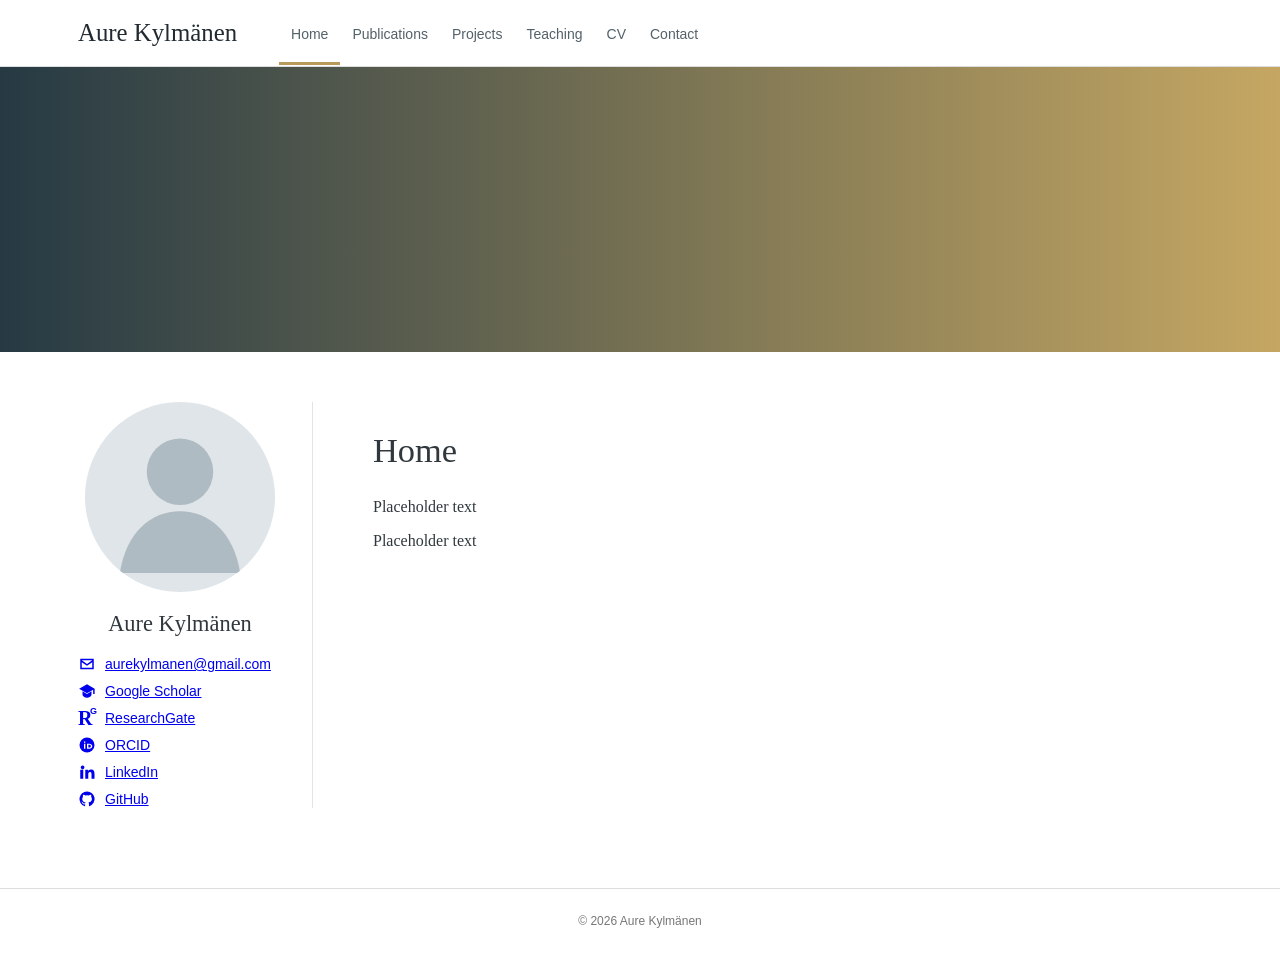
<file: index.html>
<!DOCTYPE html>
<html lang="en">
 <head>
  <meta charset="utf-8"/>
  <meta content="width=device-width,initial-scale=1" name="viewport"/>
  <title>
   Aure Kylm&auml;nen | Home
  </title>
  <link href="styles.css" rel="stylesheet"/>
  <style>
   .links{align-items:flex-start!important}
.links .profile-link{display:inline-flex!important;align-items:center;gap:9px;color:#0000EE!important;text-decoration:underline!important;font:14px Arial,sans-serif}
.links .profile-link:visited{color:#551A8B!important}
.links .profile-link:hover{color:#0000AA!important}
.profile-icon{width:18px;height:18px;flex:0 0 18px;display:inline-flex;align-items:center;justify-content:center}
.profile-icon svg{width:18px;height:18px;fill:currentColor}
.profile-icon svg .icon-cut{fill:white}
@media(max-width:760px){.links{align-items:center!important}}
  </style>
 
<style>
 .rg-logo {
  position: relative;
  display: inline-block;
  width: 18px;
  height: 18px;
  flex: 0 0 18px;
  color: currentColor;
  font-family: Georgia, "Times New Roman", serif;
  line-height: 1;
 }
 .rg-r {
  position: absolute;
  left: 0;
  bottom: -1px;
  font-size: 20px;
  font-weight: 700;
 }
 .rg-g {
  position: absolute;
  right: -1px;
  top: -2px;
  font-family: Arial, sans-serif;
  font-size: 9px;
  font-weight: 700;
 }
</style>
</head>
 <body>
  <header>
   <div class="bar">
    <a class="name" href="index.html">
     Aure Kylm&auml;nen
    </a>
    <nav>
     <a class="active" href="index.html">
      Home
     </a>
     <a class="" href="publications.html">
      Publications
     </a>
     <a class="" href="projects.html">
      Projects
     </a>
     <a class="" href="teaching.html">
      Teaching
     </a>
     <a class="" href="cv.html">
      CV
     </a>
     <a class="" href="contact.html">
      Contact
     </a>
    </nav>
   </div>
  </header>
  <div class="cover">
  </div>
  <main>
   <aside>
    <img alt="Aure Kylm&auml;nen" src="assets/profile-placeholder.svg"/>
    <h1>
     Aure Kylm&auml;nen
    </h1>
    <div class="links">
     <a class="profile-link" href="mailto:aurekylmanen@gmail.com">
      <span class="profile-icon">
       <svg aria-hidden="true" viewbox="0 0 24 24">
        <path d="M3 5h18v14H3V5zm9 7 7-5H5l7 5zm0 2.3L5 9.5V17h14V9.5l-7 4.8z">
        </path>
       </svg>
      </span>
      <span>
       aurekylmanen@gmail.com
      </span>
     </a>
     <a class="profile-link" href="https://scholar.google.com/citations?user=wtQUkJgAAAAJ&amp;hl=fi" rel="noopener" target="_blank">
      <span class="profile-icon">
       <svg aria-hidden="true" viewbox="0 0 24 24">
        <path d="M12 3 1.5 9 12 15 20.2 10.3V16h2V9L12 3zm-6 9.4V17c0 2 3 4 6 4s6-2 6-4v-4.6L12 16l-6-3.6z">
        </path>
       </svg>
      </span>
      <span>
       Google Scholar
      </span>
     </a>
     <a class="profile-link" href="https://www.researchgate.net/profile/Aure-Kylmaenen" rel="noopener" target="_blank">
      <span class="rg-logo" aria-hidden="true"><span class="rg-r">R</span><span class="rg-g">G</span></span><span>
       ResearchGate
      </span>
     </a>
     <a class="profile-link" href="https://orcid.org/0009-0008-1359-4350" rel="noopener" target="_blank">
      <span class="profile-icon">
       <svg aria-hidden="true" viewbox="0 0 24 24">
        <circle cx="12" cy="12" r="10">
        </circle>
        <path class="icon-cut" d="M8 7.2h1.8V9H8V7.2zm0 3h1.8v6.7H8v-6.7zm4 0h3c2.3 0 4 1.3 4 3.3 0 2.1-1.7 3.4-4 3.4h-3v-6.7zm1.8 1.6v3.5H15c1.3 0 2.1-.6 2.1-1.8 0-1.1-.8-1.7-2.1-1.7h-1.2z">
        </path>
       </svg>
      </span>
      <span>
       ORCID
      </span>
     </a>
     <a class="profile-link" href="https://www.linkedin.com/in/aure-kylm%C3%A4nen-709202207?originalSubdomain=fi" rel="noopener" target="_blank">
      <span class="profile-icon">
       <svg aria-hidden="true" viewbox="0 0 24 24">
        <path d="M5 3.5A2.5 2.5 0 1 1 5 8a2.5 2.5 0 0 1 0-4.5zM3 9h4v12H3V9zm6.5 0h3.8v1.7h.1c.5-1 1.8-2.2 3.8-2.2 4 0 4.8 2.6 4.8 6.1V21h-4v-5.7c0-1.4 0-3.2-2-3.2s-2.3 1.5-2.3 3.1V21h-4V9z">
        </path>
       </svg>
      </span>
      <span>
       LinkedIn
      </span>
     </a>
     <a class="profile-link" href="https://github.com/AureKylmanen" rel="noopener" target="_blank">
      <span class="profile-icon">
       <svg aria-hidden="true" viewbox="0 0 24 24">
        <path d="M12 2a10 10 0 0 0-3.2 19.5c.5.1.7-.2.7-.5v-1.9c-2.8.6-3.4-1.2-3.4-1.2-.5-1.2-1.1-1.5-1.1-1.5-.9-.6.1-.6.1-.6 1 .1 1.6 1.1 1.6 1.1.9 1.6 2.4 1.1 2.9.9.1-.7.4-1.1.7-1.3-2.2-.3-4.6-1.1-4.6-4.9 0-1.1.4-2 1-2.7-.1-.3-.4-1.3.1-2.7 0 0 .8-.3 2.8 1a9.5 9.5 0 0 1 5 0c2-1.3 2.8-1 2.8-1 .5 1.4.2 2.4.1 2.7.6.7 1 1.6 1 2.7 0 3.8-2.3 4.6-4.6 4.9.4.3.7.9.7 1.8V21c0 .3.2.6.7.5A10 10 0 0 0 12 2z">
        </path>
       </svg>
      </span>
      <span>
       GitHub
      </span>
     </a>
    </div>
   </aside>
   <section class="content">
    <h2>
     Home
    </h2>
    <p>
     Placeholder text
    </p>
    <p>
     Placeholder text
    </p>
   </section>
  </main>
  <footer>
   &copy; 2026 Aure Kylm&auml;nen
  </footer>
 </body>
</html>
</file>
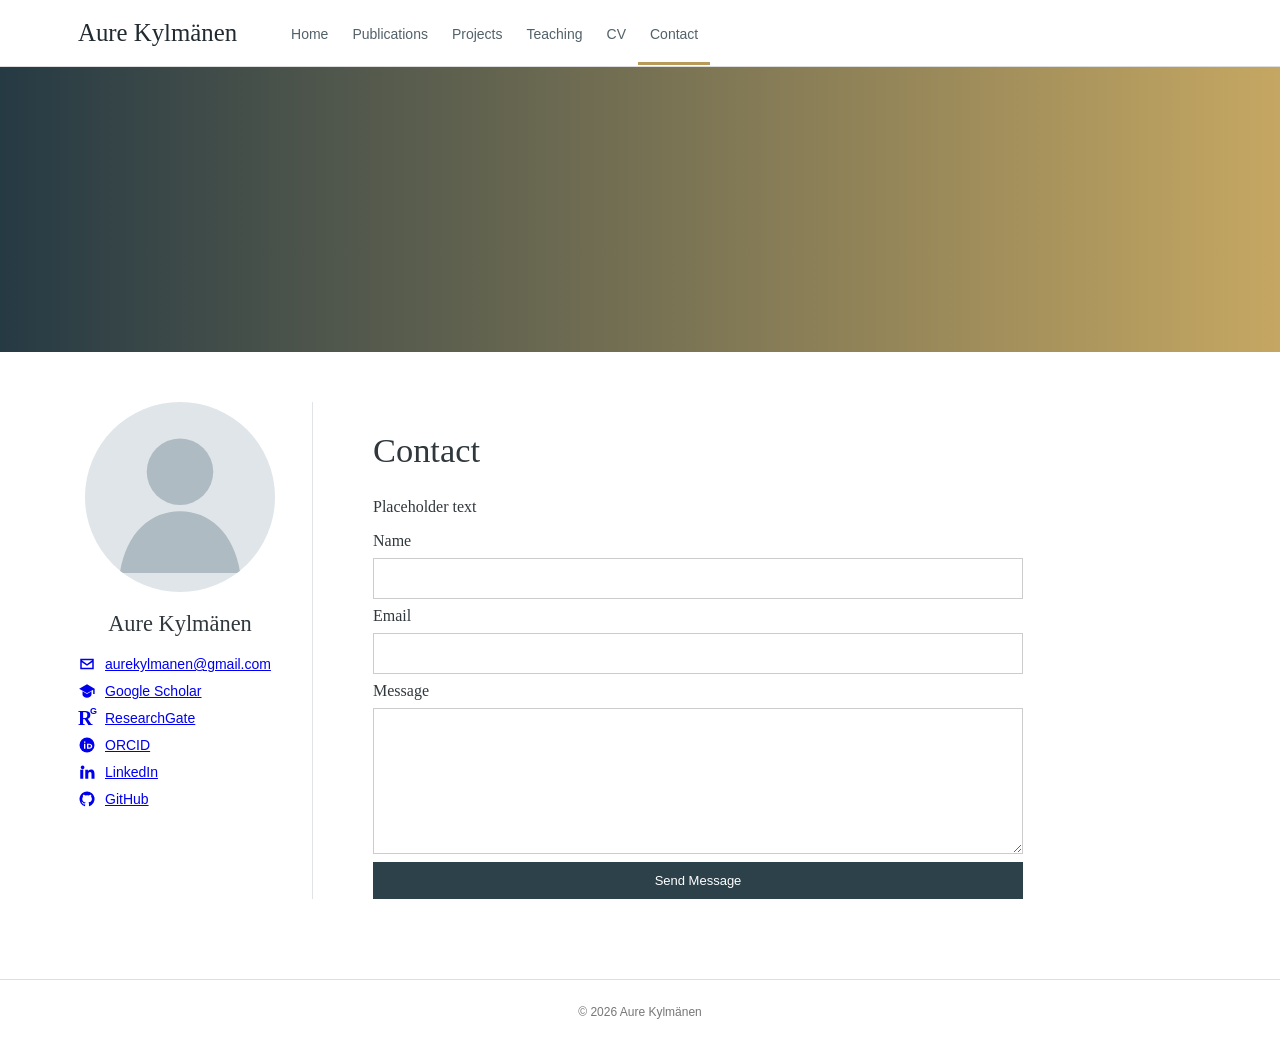
<file: contact.html>
<!DOCTYPE html>
<html lang="en">
 <head>
  <meta charset="utf-8"/>
  <meta content="width=device-width,initial-scale=1" name="viewport"/>
  <title>
   Aure Kylm&auml;nen | Contact
  </title>
  <link href="styles.css" rel="stylesheet"/>
  <style>
   .links{align-items:flex-start!important}
.links .profile-link{display:inline-flex!important;align-items:center;gap:9px;color:#0000EE!important;text-decoration:underline!important;font:14px Arial,sans-serif}
.links .profile-link:visited{color:#551A8B!important}
.links .profile-link:hover{color:#0000AA!important}
.profile-icon{width:18px;height:18px;flex:0 0 18px;display:inline-flex;align-items:center;justify-content:center}
.profile-icon svg{width:18px;height:18px;fill:currentColor}
.profile-icon svg .icon-cut{fill:white}
@media(max-width:760px){.links{align-items:center!important}}
  </style>
 
<style>
 .rg-logo {
  position: relative;
  display: inline-block;
  width: 18px;
  height: 18px;
  flex: 0 0 18px;
  color: currentColor;
  font-family: Georgia, "Times New Roman", serif;
  line-height: 1;
 }
 .rg-r {
  position: absolute;
  left: 0;
  bottom: -1px;
  font-size: 20px;
  font-weight: 700;
 }
 .rg-g {
  position: absolute;
  right: -1px;
  top: -2px;
  font-family: Arial, sans-serif;
  font-size: 9px;
  font-weight: 700;
 }
</style>
</head>
 <body>
  <header>
   <div class="bar">
    <a class="name" href="index.html">
     Aure Kylm&auml;nen
    </a>
    <nav>
     <a class="" href="index.html">
      Home
     </a>
     <a class="" href="publications.html">
      Publications
     </a>
     <a class="" href="projects.html">
      Projects
     </a>
     <a class="" href="teaching.html">
      Teaching
     </a>
     <a class="" href="cv.html">
      CV
     </a>
     <a class="active" href="contact.html">
      Contact
     </a>
    </nav>
   </div>
  </header>
  <div class="cover">
  </div>
  <main>
   <aside>
    <img alt="Aure Kylm&auml;nen" src="assets/profile-placeholder.svg"/>
    <h1>
     Aure Kylm&auml;nen
    </h1>
    <div class="links">
     <a class="profile-link" href="mailto:aurekylmanen@gmail.com">
      <span class="profile-icon">
       <svg aria-hidden="true" viewbox="0 0 24 24">
        <path d="M3 5h18v14H3V5zm9 7 7-5H5l7 5zm0 2.3L5 9.5V17h14V9.5l-7 4.8z">
        </path>
       </svg>
      </span>
      <span>
       aurekylmanen@gmail.com
      </span>
     </a>
     <a class="profile-link" href="https://scholar.google.com/citations?user=wtQUkJgAAAAJ&amp;hl=fi" rel="noopener" target="_blank">
      <span class="profile-icon">
       <svg aria-hidden="true" viewbox="0 0 24 24">
        <path d="M12 3 1.5 9 12 15 20.2 10.3V16h2V9L12 3zm-6 9.4V17c0 2 3 4 6 4s6-2 6-4v-4.6L12 16l-6-3.6z">
        </path>
       </svg>
      </span>
      <span>
       Google Scholar
      </span>
     </a>
     <a class="profile-link" href="https://www.researchgate.net/profile/Aure-Kylmaenen" rel="noopener" target="_blank">
      <span class="rg-logo" aria-hidden="true"><span class="rg-r">R</span><span class="rg-g">G</span></span><span>
       ResearchGate
      </span>
     </a>
     <a class="profile-link" href="https://orcid.org/0009-0008-1359-4350" rel="noopener" target="_blank">
      <span class="profile-icon">
       <svg aria-hidden="true" viewbox="0 0 24 24">
        <circle cx="12" cy="12" r="10">
        </circle>
        <path class="icon-cut" d="M8 7.2h1.8V9H8V7.2zm0 3h1.8v6.7H8v-6.7zm4 0h3c2.3 0 4 1.3 4 3.3 0 2.1-1.7 3.4-4 3.4h-3v-6.7zm1.8 1.6v3.5H15c1.3 0 2.1-.6 2.1-1.8 0-1.1-.8-1.7-2.1-1.7h-1.2z">
        </path>
       </svg>
      </span>
      <span>
       ORCID
      </span>
     </a>
     <a class="profile-link" href="https://www.linkedin.com/in/aure-kylm%C3%A4nen-709202207?originalSubdomain=fi" rel="noopener" target="_blank">
      <span class="profile-icon">
       <svg aria-hidden="true" viewbox="0 0 24 24">
        <path d="M5 3.5A2.5 2.5 0 1 1 5 8a2.5 2.5 0 0 1 0-4.5zM3 9h4v12H3V9zm6.5 0h3.8v1.7h.1c.5-1 1.8-2.2 3.8-2.2 4 0 4.8 2.6 4.8 6.1V21h-4v-5.7c0-1.4 0-3.2-2-3.2s-2.3 1.5-2.3 3.1V21h-4V9z">
        </path>
       </svg>
      </span>
      <span>
       LinkedIn
      </span>
     </a>
     <a class="profile-link" href="https://github.com/AureKylmanen" rel="noopener" target="_blank">
      <span class="profile-icon">
       <svg aria-hidden="true" viewbox="0 0 24 24">
        <path d="M12 2a10 10 0 0 0-3.2 19.5c.5.1.7-.2.7-.5v-1.9c-2.8.6-3.4-1.2-3.4-1.2-.5-1.2-1.1-1.5-1.1-1.5-.9-.6.1-.6.1-.6 1 .1 1.6 1.1 1.6 1.1.9 1.6 2.4 1.1 2.9.9.1-.7.4-1.1.7-1.3-2.2-.3-4.6-1.1-4.6-4.9 0-1.1.4-2 1-2.7-.1-.3-.4-1.3.1-2.7 0 0 .8-.3 2.8 1a9.5 9.5 0 0 1 5 0c2-1.3 2.8-1 2.8-1 .5 1.4.2 2.4.1 2.7.6.7 1 1.6 1 2.7 0 3.8-2.3 4.6-4.6 4.9.4.3.7.9.7 1.8V21c0 .3.2.6.7.5A10 10 0 0 0 12 2z">
        </path>
       </svg>
      </span>
      <span>
       GitHub
      </span>
     </a>
    </div>
   </aside>
   <section class="content">
    <h2>
     Contact
    </h2>
    <p>
     Placeholder text
    </p>
    <form>
     <label>
      Name
     </label>
     <input type="text"/>
     <label>
      Email
     </label>
     <input type="email"/>
     <label>
      Message
     </label>
     <textarea rows="8"></textarea>
     <button type="submit">
      Send Message
     </button>
    </form>
   </section>
  </main>
  <footer>
   &copy; 2026 Aure Kylm&auml;nen
  </footer>
 </body>
</html>
</file>
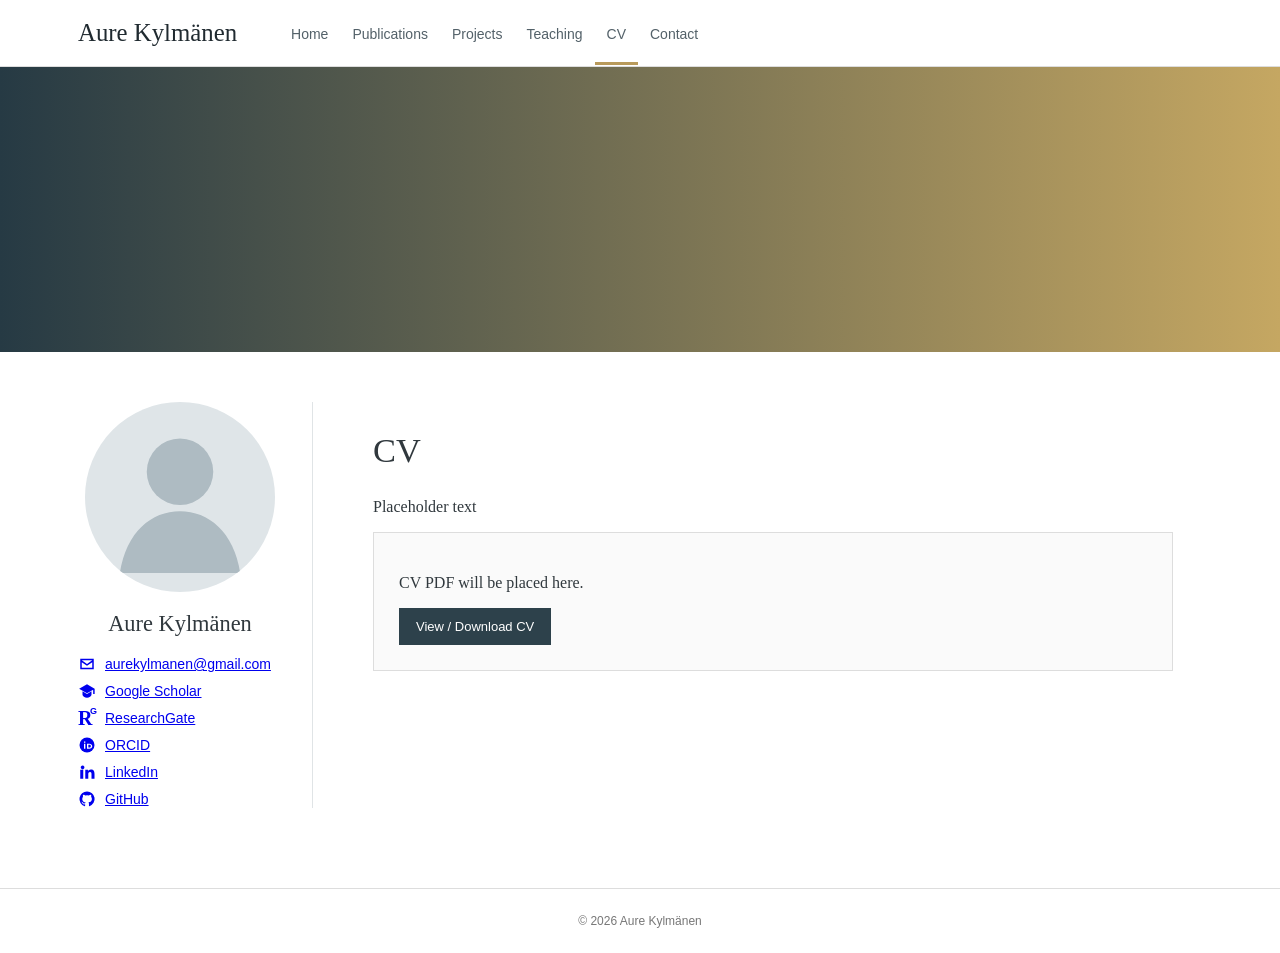
<file: cv.html>
<!DOCTYPE html>
<html lang="en">
 <head>
  <meta charset="utf-8"/>
  <meta content="width=device-width,initial-scale=1" name="viewport"/>
  <title>
   Aure Kylm&auml;nen | CV
  </title>
  <link href="styles.css" rel="stylesheet"/>
  <style>
   .links{align-items:flex-start!important}
.links .profile-link{display:inline-flex!important;align-items:center;gap:9px;color:#0000EE!important;text-decoration:underline!important;font:14px Arial,sans-serif}
.links .profile-link:visited{color:#551A8B!important}
.links .profile-link:hover{color:#0000AA!important}
.profile-icon{width:18px;height:18px;flex:0 0 18px;display:inline-flex;align-items:center;justify-content:center}
.profile-icon svg{width:18px;height:18px;fill:currentColor}
.profile-icon svg .icon-cut{fill:white}
@media(max-width:760px){.links{align-items:center!important}}
  </style>
 
<style>
 .rg-logo {
  position: relative;
  display: inline-block;
  width: 18px;
  height: 18px;
  flex: 0 0 18px;
  color: currentColor;
  font-family: Georgia, "Times New Roman", serif;
  line-height: 1;
 }
 .rg-r {
  position: absolute;
  left: 0;
  bottom: -1px;
  font-size: 20px;
  font-weight: 700;
 }
 .rg-g {
  position: absolute;
  right: -1px;
  top: -2px;
  font-family: Arial, sans-serif;
  font-size: 9px;
  font-weight: 700;
 }
</style>
</head>
 <body>
  <header>
   <div class="bar">
    <a class="name" href="index.html">
     Aure Kylm&auml;nen
    </a>
    <nav>
     <a class="" href="index.html">
      Home
     </a>
     <a class="" href="publications.html">
      Publications
     </a>
     <a class="" href="projects.html">
      Projects
     </a>
     <a class="" href="teaching.html">
      Teaching
     </a>
     <a class="active" href="cv.html">
      CV
     </a>
     <a class="" href="contact.html">
      Contact
     </a>
    </nav>
   </div>
  </header>
  <div class="cover">
  </div>
  <main>
   <aside>
    <img alt="Aure Kylm&auml;nen" src="assets/profile-placeholder.svg"/>
    <h1>
     Aure Kylm&auml;nen
    </h1>
    <div class="links">
     <a class="profile-link" href="mailto:aurekylmanen@gmail.com">
      <span class="profile-icon">
       <svg aria-hidden="true" viewbox="0 0 24 24">
        <path d="M3 5h18v14H3V5zm9 7 7-5H5l7 5zm0 2.3L5 9.5V17h14V9.5l-7 4.8z">
        </path>
       </svg>
      </span>
      <span>
       aurekylmanen@gmail.com
      </span>
     </a>
     <a class="profile-link" href="https://scholar.google.com/citations?user=wtQUkJgAAAAJ&amp;hl=fi" rel="noopener" target="_blank">
      <span class="profile-icon">
       <svg aria-hidden="true" viewbox="0 0 24 24">
        <path d="M12 3 1.5 9 12 15 20.2 10.3V16h2V9L12 3zm-6 9.4V17c0 2 3 4 6 4s6-2 6-4v-4.6L12 16l-6-3.6z">
        </path>
       </svg>
      </span>
      <span>
       Google Scholar
      </span>
     </a>
     <a class="profile-link" href="https://www.researchgate.net/profile/Aure-Kylmaenen" rel="noopener" target="_blank">
      <span class="rg-logo" aria-hidden="true"><span class="rg-r">R</span><span class="rg-g">G</span></span><span>
       ResearchGate
      </span>
     </a>
     <a class="profile-link" href="https://orcid.org/0009-0008-1359-4350" rel="noopener" target="_blank">
      <span class="profile-icon">
       <svg aria-hidden="true" viewbox="0 0 24 24">
        <circle cx="12" cy="12" r="10">
        </circle>
        <path class="icon-cut" d="M8 7.2h1.8V9H8V7.2zm0 3h1.8v6.7H8v-6.7zm4 0h3c2.3 0 4 1.3 4 3.3 0 2.1-1.7 3.4-4 3.4h-3v-6.7zm1.8 1.6v3.5H15c1.3 0 2.1-.6 2.1-1.8 0-1.1-.8-1.7-2.1-1.7h-1.2z">
        </path>
       </svg>
      </span>
      <span>
       ORCID
      </span>
     </a>
     <a class="profile-link" href="https://www.linkedin.com/in/aure-kylm%C3%A4nen-709202207?originalSubdomain=fi" rel="noopener" target="_blank">
      <span class="profile-icon">
       <svg aria-hidden="true" viewbox="0 0 24 24">
        <path d="M5 3.5A2.5 2.5 0 1 1 5 8a2.5 2.5 0 0 1 0-4.5zM3 9h4v12H3V9zm6.5 0h3.8v1.7h.1c.5-1 1.8-2.2 3.8-2.2 4 0 4.8 2.6 4.8 6.1V21h-4v-5.7c0-1.4 0-3.2-2-3.2s-2.3 1.5-2.3 3.1V21h-4V9z">
        </path>
       </svg>
      </span>
      <span>
       LinkedIn
      </span>
     </a>
     <a class="profile-link" href="https://github.com/AureKylmanen" rel="noopener" target="_blank">
      <span class="profile-icon">
       <svg aria-hidden="true" viewbox="0 0 24 24">
        <path d="M12 2a10 10 0 0 0-3.2 19.5c.5.1.7-.2.7-.5v-1.9c-2.8.6-3.4-1.2-3.4-1.2-.5-1.2-1.1-1.5-1.1-1.5-.9-.6.1-.6.1-.6 1 .1 1.6 1.1 1.6 1.1.9 1.6 2.4 1.1 2.9.9.1-.7.4-1.1.7-1.3-2.2-.3-4.6-1.1-4.6-4.9 0-1.1.4-2 1-2.7-.1-.3-.4-1.3.1-2.7 0 0 .8-.3 2.8 1a9.5 9.5 0 0 1 5 0c2-1.3 2.8-1 2.8-1 .5 1.4.2 2.4.1 2.7.6.7 1 1.6 1 2.7 0 3.8-2.3 4.6-4.6 4.9.4.3.7.9.7 1.8V21c0 .3.2.6.7.5A10 10 0 0 0 12 2z">
        </path>
       </svg>
      </span>
      <span>
       GitHub
      </span>
     </a>
    </div>
   </aside>
   <section class="content">
    <h2>
     CV
    </h2>
    <p>
     Placeholder text
    </p>
    <div class="cv-box">
     <p>
      CV PDF will be placed here.
     </p>
     <a class="button" href="#">
      View / Download CV
     </a>
    </div>
   </section>
  </main>
  <footer>
   &copy; 2026 Aure Kylm&auml;nen
  </footer>
 </body>
</html>
</file>
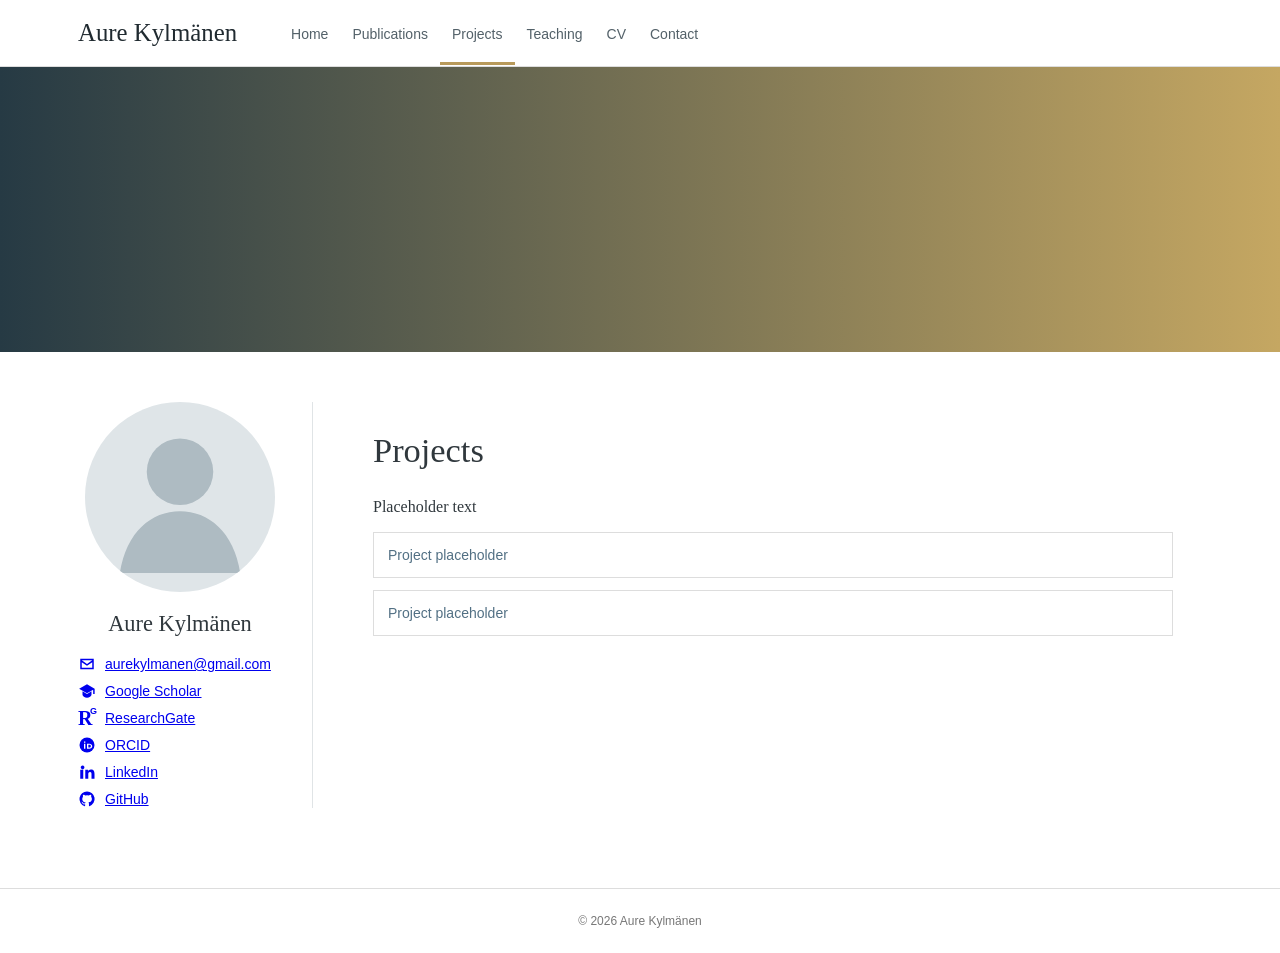
<file: projects.html>
<!DOCTYPE html>
<html lang="en">
 <head>
  <meta charset="utf-8"/>
  <meta content="width=device-width,initial-scale=1" name="viewport"/>
  <title>
   Aure Kylm&auml;nen | Projects
  </title>
  <link href="styles.css" rel="stylesheet"/>
  <style>
   .links{align-items:flex-start!important}
.links .profile-link{display:inline-flex!important;align-items:center;gap:9px;color:#0000EE!important;text-decoration:underline!important;font:14px Arial,sans-serif}
.links .profile-link:visited{color:#551A8B!important}
.links .profile-link:hover{color:#0000AA!important}
.profile-icon{width:18px;height:18px;flex:0 0 18px;display:inline-flex;align-items:center;justify-content:center}
.profile-icon svg{width:18px;height:18px;fill:currentColor}
.profile-icon svg .icon-cut{fill:white}
@media(max-width:760px){.links{align-items:center!important}}
  </style>
 
<style>
 .rg-logo {
  position: relative;
  display: inline-block;
  width: 18px;
  height: 18px;
  flex: 0 0 18px;
  color: currentColor;
  font-family: Georgia, "Times New Roman", serif;
  line-height: 1;
 }
 .rg-r {
  position: absolute;
  left: 0;
  bottom: -1px;
  font-size: 20px;
  font-weight: 700;
 }
 .rg-g {
  position: absolute;
  right: -1px;
  top: -2px;
  font-family: Arial, sans-serif;
  font-size: 9px;
  font-weight: 700;
 }
</style>
</head>
 <body>
  <header>
   <div class="bar">
    <a class="name" href="index.html">
     Aure Kylm&auml;nen
    </a>
    <nav>
     <a class="" href="index.html">
      Home
     </a>
     <a class="" href="publications.html">
      Publications
     </a>
     <a class="active" href="projects.html">
      Projects
     </a>
     <a class="" href="teaching.html">
      Teaching
     </a>
     <a class="" href="cv.html">
      CV
     </a>
     <a class="" href="contact.html">
      Contact
     </a>
    </nav>
   </div>
  </header>
  <div class="cover">
  </div>
  <main>
   <aside>
    <img alt="Aure Kylm&auml;nen" src="assets/profile-placeholder.svg"/>
    <h1>
     Aure Kylm&auml;nen
    </h1>
    <div class="links">
     <a class="profile-link" href="mailto:aurekylmanen@gmail.com">
      <span class="profile-icon">
       <svg aria-hidden="true" viewbox="0 0 24 24">
        <path d="M3 5h18v14H3V5zm9 7 7-5H5l7 5zm0 2.3L5 9.5V17h14V9.5l-7 4.8z">
        </path>
       </svg>
      </span>
      <span>
       aurekylmanen@gmail.com
      </span>
     </a>
     <a class="profile-link" href="https://scholar.google.com/citations?user=wtQUkJgAAAAJ&amp;hl=fi" rel="noopener" target="_blank">
      <span class="profile-icon">
       <svg aria-hidden="true" viewbox="0 0 24 24">
        <path d="M12 3 1.5 9 12 15 20.2 10.3V16h2V9L12 3zm-6 9.4V17c0 2 3 4 6 4s6-2 6-4v-4.6L12 16l-6-3.6z">
        </path>
       </svg>
      </span>
      <span>
       Google Scholar
      </span>
     </a>
     <a class="profile-link" href="https://www.researchgate.net/profile/Aure-Kylmaenen" rel="noopener" target="_blank">
      <span class="rg-logo" aria-hidden="true"><span class="rg-r">R</span><span class="rg-g">G</span></span><span>
       ResearchGate
      </span>
     </a>
     <a class="profile-link" href="https://orcid.org/0009-0008-1359-4350" rel="noopener" target="_blank">
      <span class="profile-icon">
       <svg aria-hidden="true" viewbox="0 0 24 24">
        <circle cx="12" cy="12" r="10">
        </circle>
        <path class="icon-cut" d="M8 7.2h1.8V9H8V7.2zm0 3h1.8v6.7H8v-6.7zm4 0h3c2.3 0 4 1.3 4 3.3 0 2.1-1.7 3.4-4 3.4h-3v-6.7zm1.8 1.6v3.5H15c1.3 0 2.1-.6 2.1-1.8 0-1.1-.8-1.7-2.1-1.7h-1.2z">
        </path>
       </svg>
      </span>
      <span>
       ORCID
      </span>
     </a>
     <a class="profile-link" href="https://www.linkedin.com/in/aure-kylm%C3%A4nen-709202207?originalSubdomain=fi" rel="noopener" target="_blank">
      <span class="profile-icon">
       <svg aria-hidden="true" viewbox="0 0 24 24">
        <path d="M5 3.5A2.5 2.5 0 1 1 5 8a2.5 2.5 0 0 1 0-4.5zM3 9h4v12H3V9zm6.5 0h3.8v1.7h.1c.5-1 1.8-2.2 3.8-2.2 4 0 4.8 2.6 4.8 6.1V21h-4v-5.7c0-1.4 0-3.2-2-3.2s-2.3 1.5-2.3 3.1V21h-4V9z">
        </path>
       </svg>
      </span>
      <span>
       LinkedIn
      </span>
     </a>
     <a class="profile-link" href="https://github.com/AureKylmanen" rel="noopener" target="_blank">
      <span class="profile-icon">
       <svg aria-hidden="true" viewbox="0 0 24 24">
        <path d="M12 2a10 10 0 0 0-3.2 19.5c.5.1.7-.2.7-.5v-1.9c-2.8.6-3.4-1.2-3.4-1.2-.5-1.2-1.1-1.5-1.1-1.5-.9-.6.1-.6.1-.6 1 .1 1.6 1.1 1.6 1.1.9 1.6 2.4 1.1 2.9.9.1-.7.4-1.1.7-1.3-2.2-.3-4.6-1.1-4.6-4.9 0-1.1.4-2 1-2.7-.1-.3-.4-1.3.1-2.7 0 0 .8-.3 2.8 1a9.5 9.5 0 0 1 5 0c2-1.3 2.8-1 2.8-1 .5 1.4.2 2.4.1 2.7.6.7 1 1.6 1 2.7 0 3.8-2.3 4.6-4.6 4.9.4.3.7.9.7 1.8V21c0 .3.2.6.7.5A10 10 0 0 0 12 2z">
        </path>
       </svg>
      </span>
      <span>
       GitHub
      </span>
     </a>
    </div>
   </aside>
   <section class="content">
    <h2>
     Projects
    </h2>
    <p>
     Placeholder text
    </p>
    <div class="list">
     <a href="#">
      Project placeholder
     </a>
     <a href="#">
      Project placeholder
     </a>
    </div>
   </section>
  </main>
  <footer>
   &copy; 2026 Aure Kylm&auml;nen
  </footer>
 </body>
</html>
</file>
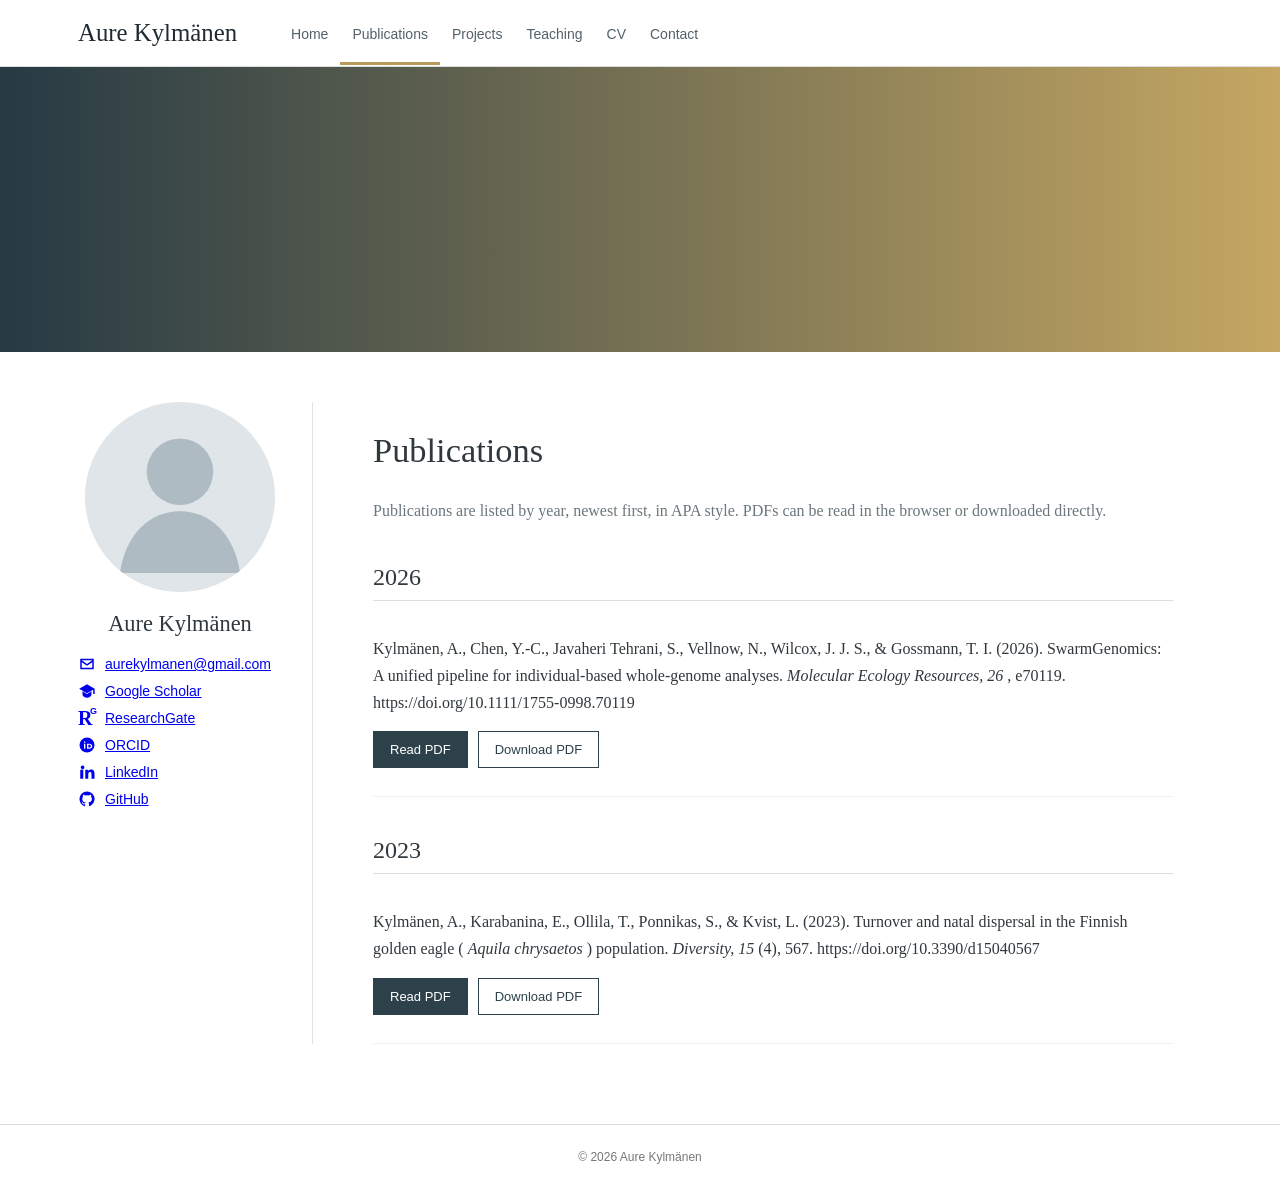
<file: publications.html>
<!DOCTYPE html>
<html lang="en">
 <head>
  <meta charset="utf-8"/>
  <meta content="width=device-width,initial-scale=1" name="viewport"/>
  <title>
   Aure Kylm&auml;nen | Publications
  </title>
  <link href="styles.css" rel="stylesheet"/>
  <style>
   .links{align-items:flex-start!important}
.links .profile-link{display:inline-flex!important;align-items:center;gap:9px;color:#0000EE!important;text-decoration:underline!important;font:14px Arial,sans-serif}
.links .profile-link:visited{color:#551A8B!important}
.links .profile-link:hover{color:#0000AA!important}
.profile-icon{width:18px;height:18px;flex:0 0 18px;display:inline-flex;align-items:center;justify-content:center}
.profile-icon svg{width:18px;height:18px;fill:currentColor}
.profile-icon svg .icon-cut{fill:white}
@media(max-width:760px){.links{align-items:center!important}}
  </style>
 
<style>
 .rg-logo {
  position: relative;
  display: inline-block;
  width: 18px;
  height: 18px;
  flex: 0 0 18px;
  color: currentColor;
  font-family: Georgia, "Times New Roman", serif;
  line-height: 1;
 }
 .rg-r {
  position: absolute;
  left: 0;
  bottom: -1px;
  font-size: 20px;
  font-weight: 700;
 }
 .rg-g {
  position: absolute;
  right: -1px;
  top: -2px;
  font-family: Arial, sans-serif;
  font-size: 9px;
  font-weight: 700;
 }
</style>
</head>
 <body>
  <header>
   <div class="bar">
    <a class="name" href="index.html">
     Aure Kylm&auml;nen
    </a>
    <nav>
     <a class="" href="index.html">
      Home
     </a>
     <a class="active" href="publications.html">
      Publications
     </a>
     <a class="" href="projects.html">
      Projects
     </a>
     <a class="" href="teaching.html">
      Teaching
     </a>
     <a class="" href="cv.html">
      CV
     </a>
     <a class="" href="contact.html">
      Contact
     </a>
    </nav>
   </div>
  </header>
  <div class="cover">
  </div>
  <main>
   <aside>
    <img alt="Aure Kylm&auml;nen" src="assets/profile-placeholder.svg"/>
    <h1>
     Aure Kylm&auml;nen
    </h1>
    <div class="links">
     <a class="profile-link" href="mailto:aurekylmanen@gmail.com">
      <span class="profile-icon">
       <svg aria-hidden="true" viewbox="0 0 24 24">
        <path d="M3 5h18v14H3V5zm9 7 7-5H5l7 5zm0 2.3L5 9.5V17h14V9.5l-7 4.8z">
        </path>
       </svg>
      </span>
      <span>
       aurekylmanen@gmail.com
      </span>
     </a>
     <a class="profile-link" href="https://scholar.google.com/citations?user=wtQUkJgAAAAJ&amp;hl=fi" rel="noopener" target="_blank">
      <span class="profile-icon">
       <svg aria-hidden="true" viewbox="0 0 24 24">
        <path d="M12 3 1.5 9 12 15 20.2 10.3V16h2V9L12 3zm-6 9.4V17c0 2 3 4 6 4s6-2 6-4v-4.6L12 16l-6-3.6z">
        </path>
       </svg>
      </span>
      <span>
       Google Scholar
      </span>
     </a>
     <a class="profile-link" href="https://www.researchgate.net/profile/Aure-Kylmaenen" rel="noopener" target="_blank">
      <span class="rg-logo" aria-hidden="true"><span class="rg-r">R</span><span class="rg-g">G</span></span><span>
       ResearchGate
      </span>
     </a>
     <a class="profile-link" href="https://orcid.org/0009-0008-1359-4350" rel="noopener" target="_blank">
      <span class="profile-icon">
       <svg aria-hidden="true" viewbox="0 0 24 24">
        <circle cx="12" cy="12" r="10">
        </circle>
        <path class="icon-cut" d="M8 7.2h1.8V9H8V7.2zm0 3h1.8v6.7H8v-6.7zm4 0h3c2.3 0 4 1.3 4 3.3 0 2.1-1.7 3.4-4 3.4h-3v-6.7zm1.8 1.6v3.5H15c1.3 0 2.1-.6 2.1-1.8 0-1.1-.8-1.7-2.1-1.7h-1.2z">
        </path>
       </svg>
      </span>
      <span>
       ORCID
      </span>
     </a>
     <a class="profile-link" href="https://www.linkedin.com/in/aure-kylm%C3%A4nen-709202207?originalSubdomain=fi" rel="noopener" target="_blank">
      <span class="profile-icon">
       <svg aria-hidden="true" viewbox="0 0 24 24">
        <path d="M5 3.5A2.5 2.5 0 1 1 5 8a2.5 2.5 0 0 1 0-4.5zM3 9h4v12H3V9zm6.5 0h3.8v1.7h.1c.5-1 1.8-2.2 3.8-2.2 4 0 4.8 2.6 4.8 6.1V21h-4v-5.7c0-1.4 0-3.2-2-3.2s-2.3 1.5-2.3 3.1V21h-4V9z">
        </path>
       </svg>
      </span>
      <span>
       LinkedIn
      </span>
     </a>
     <a class="profile-link" href="https://github.com/AureKylmanen" rel="noopener" target="_blank">
      <span class="profile-icon">
       <svg aria-hidden="true" viewbox="0 0 24 24">
        <path d="M12 2a10 10 0 0 0-3.2 19.5c.5.1.7-.2.7-.5v-1.9c-2.8.6-3.4-1.2-3.4-1.2-.5-1.2-1.1-1.5-1.1-1.5-.9-.6.1-.6.1-.6 1 .1 1.6 1.1 1.6 1.1.9 1.6 2.4 1.1 2.9.9.1-.7.4-1.1.7-1.3-2.2-.3-4.6-1.1-4.6-4.9 0-1.1.4-2 1-2.7-.1-.3-.4-1.3.1-2.7 0 0 .8-.3 2.8 1a9.5 9.5 0 0 1 5 0c2-1.3 2.8-1 2.8-1 .5 1.4.2 2.4.1 2.7.6.7 1 1.6 1 2.7 0 3.8-2.3 4.6-4.6 4.9.4.3.7.9.7 1.8V21c0 .3.2.6.7.5A10 10 0 0 0 12 2z">
        </path>
       </svg>
      </span>
      <span>
       GitHub
      </span>
     </a>
    </div>
   </aside>
   <section class="content">
    <h2>
     Publications
    </h2>
    <p class="note">
     Publications are listed by year, newest first, in APA style. PDFs can be read in the browser or downloaded directly.
    </p>
    <section class="publication-year">
     <h3>
      2026
     </h3>
     <article class="publication">
      <p class="citation">
       Kylm&auml;nen, A., Chen, Y.-C., Javaheri Tehrani, S., Vellnow, N., Wilcox, J. J. S., &amp; Gossmann, T. I. (2026). SwarmGenomics: A unified pipeline for individual-based whole-genome analyses.
       <em>
        Molecular Ecology Resources, 26
       </em>
       , e70119. https://doi.org/10.1111/1755-0998.70119
      </p>
      <div class="pub-actions">
       <a class="pub-button" href="assets/publications/kylmanen-2026-swarmgenomics.pdf" rel="noopener" target="_blank">
        Read PDF
       </a>
       <a class="pub-button secondary" download="" href="assets/publications/kylmanen-2026-swarmgenomics.pdf">
        Download PDF
       </a>
      </div>
     </article>
    </section>
    <section class="publication-year">
     <h3>
      2023
     </h3>
     <article class="publication">
      <p class="citation">
       Kylm&auml;nen, A., Karabanina, E., Ollila, T., Ponnikas, S., &amp; Kvist, L. (2023). Turnover and natal dispersal in the Finnish golden eagle (
       <em>
        Aquila chrysaetos
       </em>
       ) population.
       <em>
        Diversity, 15
       </em>
       (4), 567. https://doi.org/10.3390/d15040567
      </p>
      <div class="pub-actions">
       <a class="pub-button" href="assets/publications/kylmanen-2023-golden-eagle.pdf" rel="noopener" target="_blank">
        Read PDF
       </a>
       <a class="pub-button secondary" download="" href="assets/publications/kylmanen-2023-golden-eagle.pdf">
        Download PDF
       </a>
      </div>
     </article>
    </section>
   </section>
  </main>
  <footer>
   &copy; 2026 Aure Kylm&auml;nen
  </footer>
 </body>
</html>
</file>
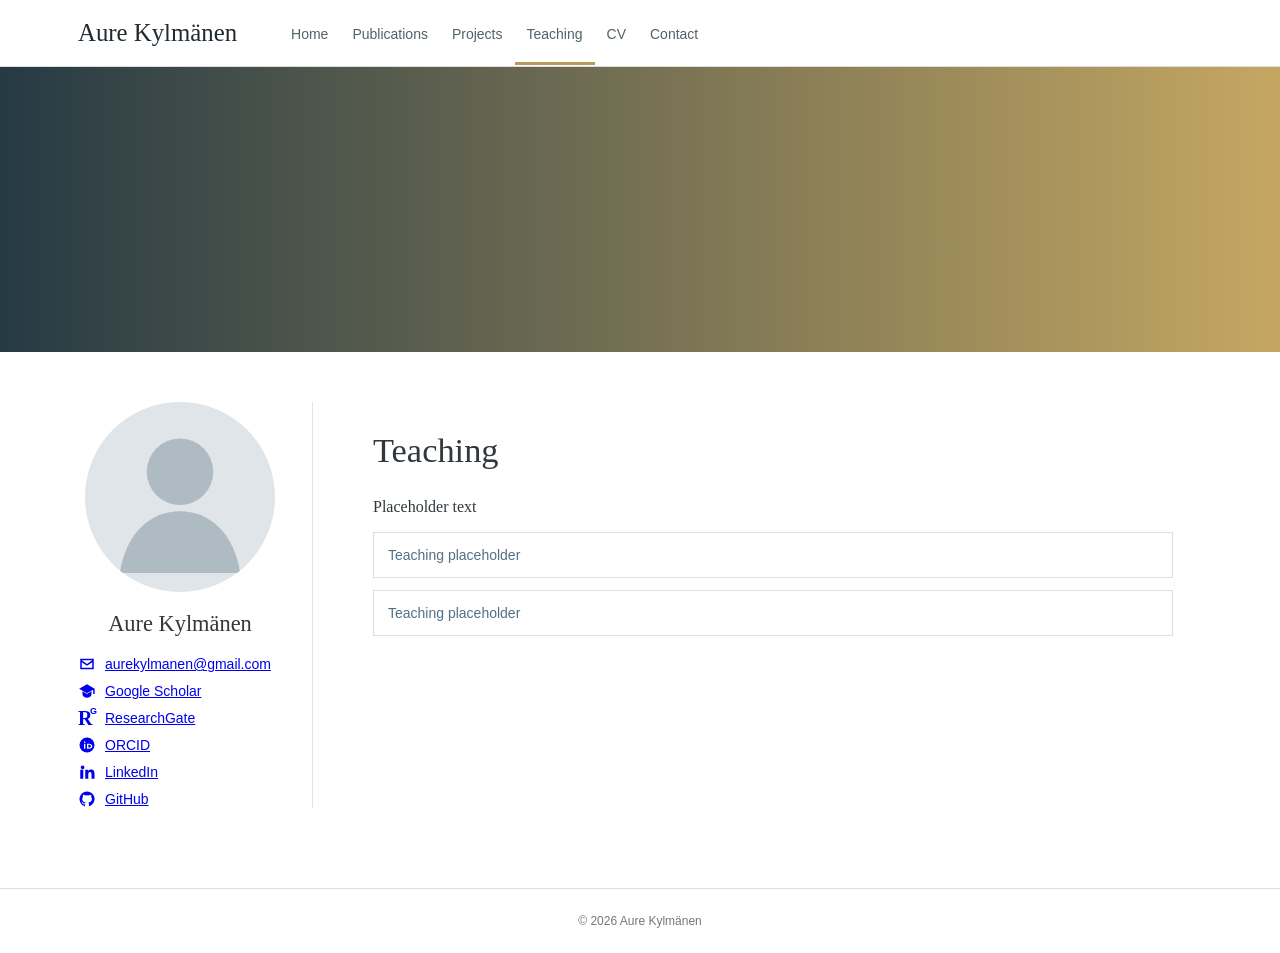
<file: teaching.html>
<!DOCTYPE html>
<html lang="en">
 <head>
  <meta charset="utf-8"/>
  <meta content="width=device-width,initial-scale=1" name="viewport"/>
  <title>
   Aure Kylm&auml;nen | Teaching
  </title>
  <link href="styles.css" rel="stylesheet"/>
  <style>
   .links{align-items:flex-start!important}
.links .profile-link{display:inline-flex!important;align-items:center;gap:9px;color:#0000EE!important;text-decoration:underline!important;font:14px Arial,sans-serif}
.links .profile-link:visited{color:#551A8B!important}
.links .profile-link:hover{color:#0000AA!important}
.profile-icon{width:18px;height:18px;flex:0 0 18px;display:inline-flex;align-items:center;justify-content:center}
.profile-icon svg{width:18px;height:18px;fill:currentColor}
.profile-icon svg .icon-cut{fill:white}
@media(max-width:760px){.links{align-items:center!important}}
  </style>
 
<style>
 .rg-logo {
  position: relative;
  display: inline-block;
  width: 18px;
  height: 18px;
  flex: 0 0 18px;
  color: currentColor;
  font-family: Georgia, "Times New Roman", serif;
  line-height: 1;
 }
 .rg-r {
  position: absolute;
  left: 0;
  bottom: -1px;
  font-size: 20px;
  font-weight: 700;
 }
 .rg-g {
  position: absolute;
  right: -1px;
  top: -2px;
  font-family: Arial, sans-serif;
  font-size: 9px;
  font-weight: 700;
 }
</style>
</head>
 <body>
  <header>
   <div class="bar">
    <a class="name" href="index.html">
     Aure Kylm&auml;nen
    </a>
    <nav>
     <a class="" href="index.html">
      Home
     </a>
     <a class="" href="publications.html">
      Publications
     </a>
     <a class="" href="projects.html">
      Projects
     </a>
     <a class="active" href="teaching.html">
      Teaching
     </a>
     <a class="" href="cv.html">
      CV
     </a>
     <a class="" href="contact.html">
      Contact
     </a>
    </nav>
   </div>
  </header>
  <div class="cover">
  </div>
  <main>
   <aside>
    <img alt="Aure Kylm&auml;nen" src="assets/profile-placeholder.svg"/>
    <h1>
     Aure Kylm&auml;nen
    </h1>
    <div class="links">
     <a class="profile-link" href="mailto:aurekylmanen@gmail.com">
      <span class="profile-icon">
       <svg aria-hidden="true" viewbox="0 0 24 24">
        <path d="M3 5h18v14H3V5zm9 7 7-5H5l7 5zm0 2.3L5 9.5V17h14V9.5l-7 4.8z">
        </path>
       </svg>
      </span>
      <span>
       aurekylmanen@gmail.com
      </span>
     </a>
     <a class="profile-link" href="https://scholar.google.com/citations?user=wtQUkJgAAAAJ&amp;hl=fi" rel="noopener" target="_blank">
      <span class="profile-icon">
       <svg aria-hidden="true" viewbox="0 0 24 24">
        <path d="M12 3 1.5 9 12 15 20.2 10.3V16h2V9L12 3zm-6 9.4V17c0 2 3 4 6 4s6-2 6-4v-4.6L12 16l-6-3.6z">
        </path>
       </svg>
      </span>
      <span>
       Google Scholar
      </span>
     </a>
     <a class="profile-link" href="https://www.researchgate.net/profile/Aure-Kylmaenen" rel="noopener" target="_blank">
      <span class="rg-logo" aria-hidden="true"><span class="rg-r">R</span><span class="rg-g">G</span></span><span>
       ResearchGate
      </span>
     </a>
     <a class="profile-link" href="https://orcid.org/0009-0008-1359-4350" rel="noopener" target="_blank">
      <span class="profile-icon">
       <svg aria-hidden="true" viewbox="0 0 24 24">
        <circle cx="12" cy="12" r="10">
        </circle>
        <path class="icon-cut" d="M8 7.2h1.8V9H8V7.2zm0 3h1.8v6.7H8v-6.7zm4 0h3c2.3 0 4 1.3 4 3.3 0 2.1-1.7 3.4-4 3.4h-3v-6.7zm1.8 1.6v3.5H15c1.3 0 2.1-.6 2.1-1.8 0-1.1-.8-1.7-2.1-1.7h-1.2z">
        </path>
       </svg>
      </span>
      <span>
       ORCID
      </span>
     </a>
     <a class="profile-link" href="https://www.linkedin.com/in/aure-kylm%C3%A4nen-709202207?originalSubdomain=fi" rel="noopener" target="_blank">
      <span class="profile-icon">
       <svg aria-hidden="true" viewbox="0 0 24 24">
        <path d="M5 3.5A2.5 2.5 0 1 1 5 8a2.5 2.5 0 0 1 0-4.5zM3 9h4v12H3V9zm6.5 0h3.8v1.7h.1c.5-1 1.8-2.2 3.8-2.2 4 0 4.8 2.6 4.8 6.1V21h-4v-5.7c0-1.4 0-3.2-2-3.2s-2.3 1.5-2.3 3.1V21h-4V9z">
        </path>
       </svg>
      </span>
      <span>
       LinkedIn
      </span>
     </a>
     <a class="profile-link" href="https://github.com/AureKylmanen" rel="noopener" target="_blank">
      <span class="profile-icon">
       <svg aria-hidden="true" viewbox="0 0 24 24">
        <path d="M12 2a10 10 0 0 0-3.2 19.5c.5.1.7-.2.7-.5v-1.9c-2.8.6-3.4-1.2-3.4-1.2-.5-1.2-1.1-1.5-1.1-1.5-.9-.6.1-.6.1-.6 1 .1 1.6 1.1 1.6 1.1.9 1.6 2.4 1.1 2.9.9.1-.7.4-1.1.7-1.3-2.2-.3-4.6-1.1-4.6-4.9 0-1.1.4-2 1-2.7-.1-.3-.4-1.3.1-2.7 0 0 .8-.3 2.8 1a9.5 9.5 0 0 1 5 0c2-1.3 2.8-1 2.8-1 .5 1.4.2 2.4.1 2.7.6.7 1 1.6 1 2.7 0 3.8-2.3 4.6-4.6 4.9.4.3.7.9.7 1.8V21c0 .3.2.6.7.5A10 10 0 0 0 12 2z">
        </path>
       </svg>
      </span>
      <span>
       GitHub
      </span>
     </a>
    </div>
   </aside>
   <section class="content">
    <h2>
     Teaching
    </h2>
    <p>
     Placeholder text
    </p>
    <div class="list">
     <a href="#">
      Teaching placeholder
     </a>
     <a href="#">
      Teaching placeholder
     </a>
    </div>
   </section>
  </main>
  <footer>
   &copy; 2026 Aure Kylm&auml;nen
  </footer>
 </body>
</html>
</file>
<file: styles.css>
*{box-sizing:border-box}body{margin:0;color:#30383d;font-family:Georgia,serif}header{position:sticky;top:0;background:#fff;border-bottom:1px solid #ddd;z-index:2}.bar{max-width:1180px;margin:auto;padding:0 28px;min-height:66px;display:flex;align-items:center;gap:42px}.name{font-size:1.55rem;color:#202a30;text-decoration:none}nav{display:flex}nav a{padding:24px 12px 20px;color:#536169;text-decoration:none;font:14px Arial;border-bottom:3px solid transparent}nav a.active,nav a:hover{border-color:#b89a5b}.cover{height:285px;background:url("assets/cover-placeholder.svg") center/cover}main{max-width:1180px;margin:auto;padding:50px 28px 80px;display:grid;grid-template-columns:235px minmax(0,1fr);gap:60px}aside{padding-right:30px;border-right:1px solid #e0e4e6}aside img{width:190px;height:190px;border-radius:50%;display:block;margin:auto}aside h1{text-align:center;font-size:1.4rem;font-weight:400}.links{display:flex;flex-direction:column;gap:9px}.links a,.list a{color:#527084;text-decoration:none;font:14px Arial}.content{max-width:800px}h2{font-size:2.15rem;font-weight:400}.note{color:#6b777d;line-height:1.6}.publication-year{margin-top:40px}.publication-year h3{font-size:1.5rem;font-weight:400;border-bottom:1px solid #d9dfe2;padding-bottom:9px}.publication{padding:10px 0 28px;border-bottom:1px solid #edf0f1}.citation{font-size:1rem;line-height:1.7;margin:0 0 15px}.pub-actions{display:flex;gap:10px;flex-wrap:wrap}.pub-button,.button,button{display:inline-block;background:#2d414b;color:#fff;padding:10px 16px;text-decoration:none;border:1px solid #2d414b;font:13px Arial;cursor:pointer}.pub-button.secondary{background:#fff;color:#2d414b}.pub-button:hover,.button:hover,button:hover{opacity:.82}.list{display:flex;flex-direction:column;gap:12px}.list a{padding:14px;border:1px solid #ddd}.cv-box{padding:25px;border:1px solid #ddd;background:#fafafa}form{display:flex;flex-direction:column;gap:8px;max-width:650px}form input:not([type="hidden"]),
form textarea {
    padding: 12px;
    border: 1px solid #ccc;
}
footer{text-align:center;border-top:1px solid #ddd;padding:25px;font:12px Arial;color:#777}
@media(max-width:760px){.bar{display:block;text-align:center;padding:12px}.name{display:block;margin-bottom:8px}nav{justify-content:center;flex-wrap:wrap}nav a{padding:8px}.cover{height:200px}main{display:block;padding:35px 22px}aside{text-align:center;border:0;border-bottom:1px solid #ddd;padding:0 0 30px;margin-bottom:35px}.links{align-items:center}}
input[type="hidden"] {
  display: none;
}
</file>
